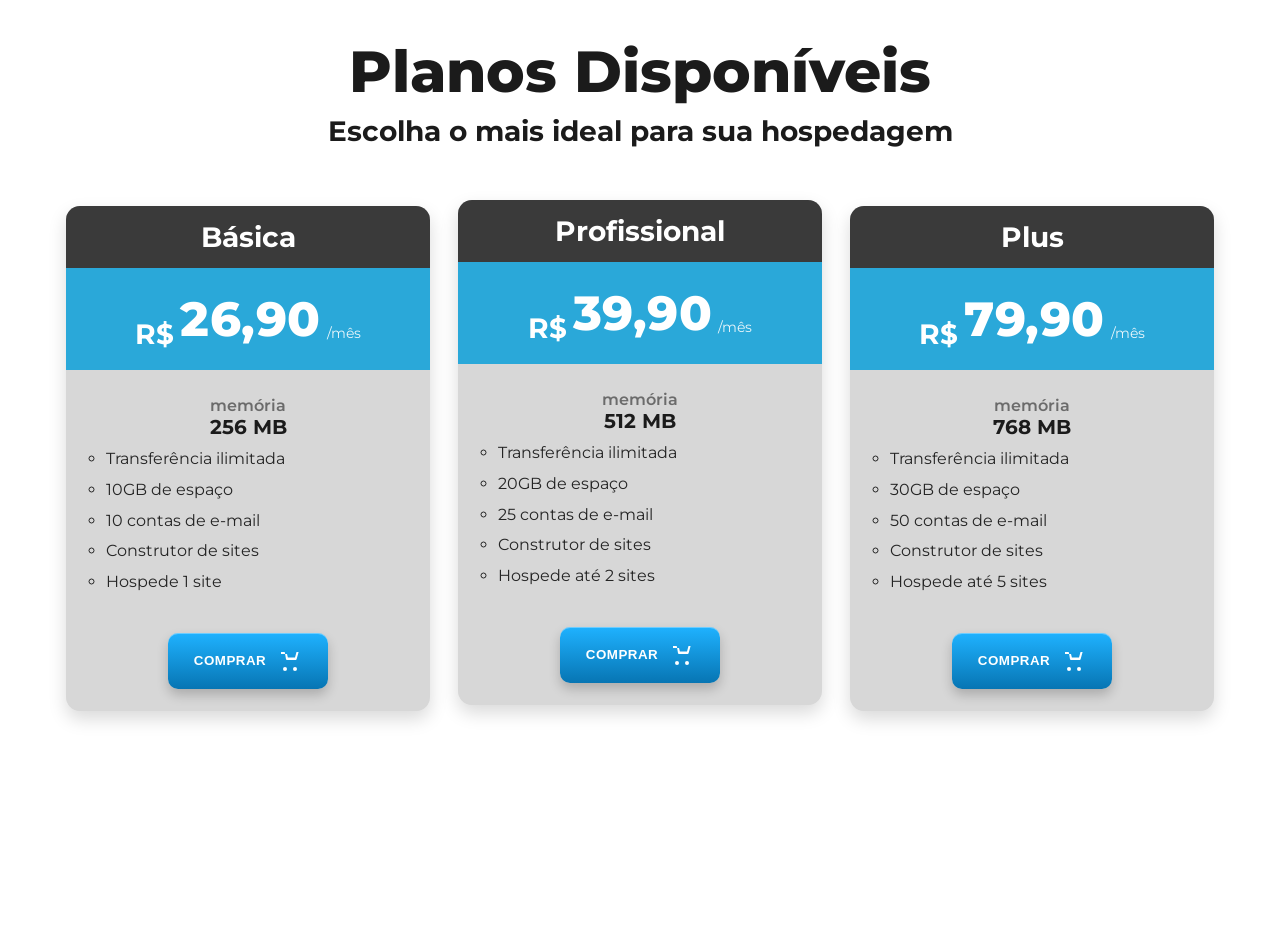
<file: index.html>
<!doctype html>
<html lang="pt-br">
  <head>
    <meta charset="utf-8" />
    <meta name="viewport" content="width=device-width, initial-scale=1" />
    <title>Planos Disponíveis</title>
    <link rel="preconnect" href="https://fonts.gstatic.com" crossorigin />
    <link href="https://fonts.googleapis.com/css2?family=Montserrat:wght@400;600;700;800&display=swap" rel="stylesheet" />
    <link rel="stylesheet" href="./styles.css" />
  </head>
  <body>
    <header class="page-header">
      <h1>Planos Disponíveis</h1>
      <p>Escolha o mais ideal para sua hospedagem</p>
    </header>

    <main class="pricing" aria-label="Tabela de preços">
      <ul class="cards" role="list">
        <li class="card" aria-label="Plano Básica">
          <div class="card__header"><h3 class="card__title">Básica</h3></div>
          <div class="card__price">
            <span class="currency">R$</span>
            <span class="amount">26,90</span>
            <span class="per">/mês</span>
          </div>
          <div class="card__body">
            <div class="memory">
              <span class="label">memória</span>
              <span class="value">256 MB</span>
            </div>
            <ul class="features" role="list">
              <li>Transferência ilimitada</li>
              <li>10GB de espaço</li>
              <li>10 contas de e-mail</li>
              <li>Construtor de sites</li>
              <li>Hospede 1 site</li>
            </ul>
          </div>
          <div class="card__footer">
            <button class="btn-buy" type="button">
              <span>COMPRAR</span>
              <svg class="icon-cart" width="24" height="24" viewBox="0 0 24 24" aria-hidden="true" focusable="false">
                <path fill="currentColor" d="M7 18a2 2 0 1 0 0 4a2 2 0 0 0 0-4m10 0a2 2 0 1 0 0 4a2 2 0 0 0 0-4M5.2 5H3V3h3.7l.3 1.2L8 10.3c.1.4.5.7 1 .7h8.6c.4 0 .9-.3 1-.7l2-7.3h-2.1l-1.5 5.5H9.9L9 5H5.2Z" />
              </svg>
            </button>
          </div>
        </li>

        <li class="card card--featured" aria-label="Plano Profissional">
          <div class="card__header"><h3 class="card__title">Profissional</h3></div>
          <div class="card__price">
            <span class="currency">R$</span>
            <span class="amount">39,90</span>
            <span class="per">/mês</span>
          </div>
          <div class="card__body">
            <div class="memory">
              <span class="label">memória</span>
              <span class="value">512 MB</span>
            </div>
            <ul class="features" role="list">
              <li>Transferência ilimitada</li>
              <li>20GB de espaço</li>
              <li>25 contas de e-mail</li>
              <li>Construtor de sites</li>
              <li>Hospede até 2 sites</li>
            </ul>
          </div>
          <div class="card__footer">
            <button class="btn-buy" type="button">
              <span>COMPRAR</span>
              <svg class="icon-cart" width="24" height="24" viewBox="0 0 24 24" aria-hidden="true" focusable="false">
                <path fill="currentColor" d="M7 18a2 2 0 1 0 0 4a2 2 0 0 0 0-4m10 0a2 2 0 1 0 0 4a2 2 0 0 0 0-4M5.2 5H3V3h3.7l.3 1.2L8 10.3c.1.4.5.7 1 .7h8.6c.4 0 .9-.3 1-.7l2-7.3h-2.1l-1.5 5.5H9.9L9 5H5.2Z" />
              </svg>
            </button>
          </div>
        </li>

        <li class="card" aria-label="Plano Plus">
          <div class="card__header"><h3 class="card__title">Plus</h3></div>
          <div class="card__price">
            <span class="currency">R$</span>
            <span class="amount">79,90</span>
            <span class="per">/mês</span>
          </div>
          <div class="card__body">
            <div class="memory">
              <span class="label">memória</span>
              <span class="value">768 MB</span>
            </div>
            <ul class="features" role="list">
              <li>Transferência ilimitada</li>
              <li>30GB de espaço</li>
              <li>50 contas de e-mail</li>
              <li>Construtor de sites</li>
              <li>Hospede até 5 sites</li>
            </ul>
          </div>
          <div class="card__footer">
            <button class="btn-buy" type="button">
              <span>COMPRAR</span>
              <svg class="icon-cart" width="24" height="24" viewBox="0 0 24 24" aria-hidden="true" focusable="false">
                <path fill="currentColor" d="M7 18a2 2 0 1 0 0 4a2 2 0 0 0 0-4m10 0a2 2 0 1 0 0 4a2 2 0 0 0 0-4M5.2 5H3V3h3.7l.3 1.2L8 10.3c.1.4.5.7 1 .7h8.6c.4 0 .9-.3 1-.7l2-7.3h-2.1l-1.5 5.5H9.9L9 5H5.2Z" />
              </svg>
            </button>
          </div>
        </li>
      </ul>
    </main>
  </body>
  </html>
</file>
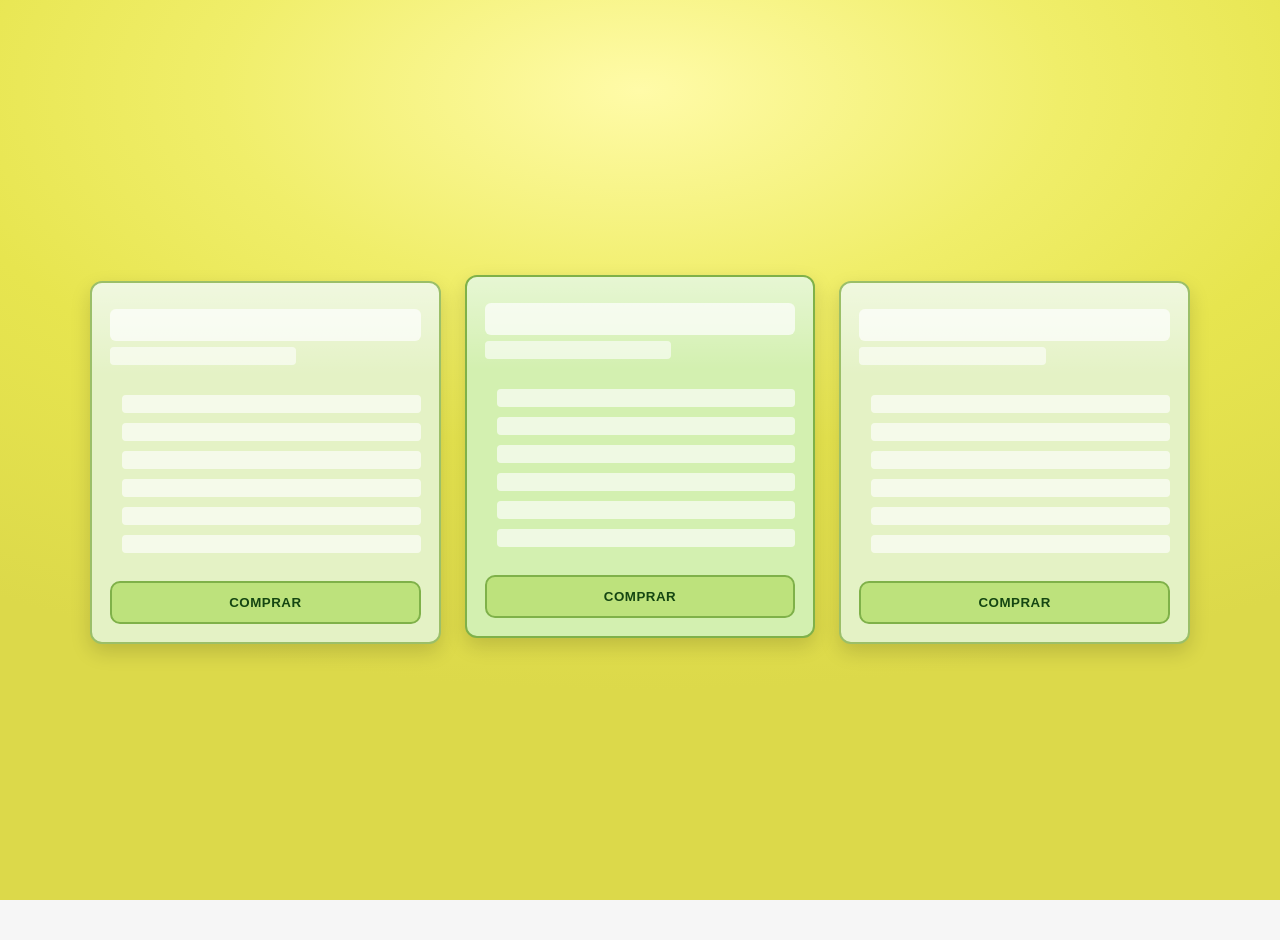
<file: site-precos/index.html>
<!DOCTYPE html>
<html lang="pt-br">
<head>
    <meta charset="utf-8" />
    <meta name="viewport" content="width=device-width, initial-scale=1" />
    <title>Planos</title>
    <link rel="stylesheet" href="./styles.css" />
</head>
<body>
    <main class="pricing">
        <div class="container">
            <header class="pricing__header">
                <h1 class="pricing__title"></h1>
                <p class="pricing__subtitle"></p>
            </header>

            <section class="cards" aria-label="Planos de hospedagem">
                <!-- Card 1 -->
                <article class="card" aria-labelledby="plano-basico">
                    <div class="card__head">
                        <h2 id="plano-basico" class="card__title"></h2>
                        <div class="card__price"></div>
                        <div class="card__meta"></div>
                    </div>
                    <ul class="card__features">
                        <li></li>
                        <li></li>
                        <li></li>
                        <li></li>
                        <li></li>
                        <li></li>
                    </ul>
                    <button class="card__cta" type="button">COMPRAR</button>
                </article>

                <!-- Card 2 -->
                <article class="card card--featured" aria-labelledby="plano-profissional">
                    <div class="card__head">
                        <h2 id="plano-profissional" class="card__title"></h2>
                        <div class="card__price"></div>
                        <div class="card__meta"></div>
                    </div>
                    <ul class="card__features">
                        <li></li>
                        <li></li>
                        <li></li>
                        <li></li>
                        <li></li>
                        <li></li>
                    </ul>
                    <button class="card__cta" type="button">COMPRAR</button>
                </article>

                <!-- Card 3 -->
                <article class="card" aria-labelledby="plano-plus">
                    <div class="card__head">
                        <h2 id="plano-plus" class="card__title"></h2>
                        <div class="card__price"></div>
                        <div class="card__meta"></div>
                    </div>
                    <ul class="card__features">
                        <li></li>
                        <li></li>
                        <li></li>
                        <li></li>
                        <li></li>
                        <li></li>
                    </ul>
                    <button class="card__cta" type="button">COMPRAR</button>
                </article>
            </section>
        </div>
    </main>
    <footer class="footer"></footer>
</body>
</html>
</file>
<file: styles.css>
:root{
  --bg:#ffffff;
  --text:#1b1b1b;
  --muted:#6b6b6b;
  --panel:#e1e1e1;
  --panel-dark:#3a3a3a;
  --accent:#2aa8d9;
  --accent-dark:#1a87b4;
  --shadow:0 8px 18px rgba(0,0,0,.15);
}

*{box-sizing:border-box}
html,body{height:100%}
body{
  margin:0;
  font-family:Montserrat,system-ui,-apple-system,Segoe UI,Roboto,Helvetica,Arial,"Apple Color Emoji","Segoe UI Emoji";
  color:var(--text);
  background:var(--bg);
}

.page-header{ text-align:center; margin:36px 16px 8px }
.page-header h1{
  margin:0 0 8px;
  font-weight:800;
  font-size: clamp(28px, 4.5vw, 64px);
}
.page-header p{
  margin:0 0 24px;
  font-weight:700;
  font-size: clamp(16px, 2.2vw, 32px);
}

.pricing{ max-width: 1200px; margin: 0 auto; padding: 12px 20px 60px }
.cards{
  list-style:none;
  display:grid;
  grid-template-columns: repeat(3, minmax(260px, 1fr));
  gap:28px;
  padding:22px 6px;
  margin:0;
}

.card{
  background:#d7d7d7;
  border-radius:14px;
  box-shadow:var(--shadow);
  overflow:hidden;
  display:flex;
  flex-direction:column;
  transition: transform .2s ease, box-shadow .2s ease;
}
.card:hover{ transform: translateY(-4px); box-shadow:0 14px 28px rgba(0,0,0,.18) }

.card__header{
  background:var(--panel-dark);
  padding:14px 18px;
  text-align:center;
}
.card__title{ color:#fff; margin:0; font-weight:700; font-size:28px }

.card__price{
  background:var(--accent);
  color:#fff;
  text-align:center;
  padding:22px 12px;
  display:flex;
  align-items:flex-end;
  justify-content:center;
  gap:6px;
}
.card__price .currency{font-size:28px; font-weight:700; line-height:1}
.card__price .amount{font-size:48px; font-weight:800; letter-spacing: .5px}
.card__price .per{font-size:14px; opacity:.9; margin-bottom:6px}

.card__body{ padding:18px 22px 8px }
.memory{ text-align:center; margin:8px 0 10px }
.memory .label{ color:var(--muted); display:block; font-weight:600 }
.memory .value{ font-weight:700; font-size:20px }

.features{ margin:8px 0 0 0; padding:0 0 0 18px; color:#242424 }
.features li{ margin:10px 0; line-height:1.3 }

.card__footer{ padding:22px; display:flex; justify-content:center }
.btn-buy{
  position:relative;
  border:0;
  color:#fff;
  font-weight:800;
  letter-spacing:.5px;
  background:linear-gradient(180deg, #1fb2ff 0%, #0775b3 100%);
  padding:16px 26px;
  border-radius:10px;
  cursor:pointer;
  box-shadow: inset 0 1px 0 rgba(255,255,255,.35), 0 6px 12px rgba(0,0,0,.2);
  display:inline-flex;
  align-items:center;
  gap:12px;
  text-transform:uppercase;
}
.btn-buy:hover{ filter:brightness(1.03) }
.btn-buy:active{ transform: translateY(1px) }
.icon-cart{ display:block }

.card--featured{ transform: translateY(-6px); }

@media (max-width: 900px){
  .cards{ grid-template-columns: repeat(2, minmax(240px, 1fr)) }
}
@media (max-width: 620px){
  .cards{ grid-template-columns: 1fr }
  .card--featured{ transform:none }
}
</file>
<file: site-precos/styles.css>
/* Reset/Setup */
* { box-sizing: border-box; }
html, body { height: 100%; }
body {
  margin: 0;
  font-family: system-ui, -apple-system, Segoe UI, Roboto, Helvetica, Arial, "Apple Color Emoji", "Segoe UI Emoji";
  color: #1a1a1a;
  background: #f6f6f6;
}

/* Layout */
.pricing {
  min-height: 100vh;
  display: grid;
  place-items: center;
  padding: 32px 16px;
  background: radial-gradient(1200px 600px at 50% 10%, #fffba8 0%, #f0ee6a 35%, #e7e54f 60%, #dcd94a 100%);
}

.container { width: min(1100px, 100%); }

.pricing__header { text-align: center; margin-bottom: 24px; }
.pricing__title { margin: 0 0 8px; font-size: 32px; font-weight: 800; color: #2d2d2d; }
.pricing__subtitle { margin: 0; color: #3a3a3a; opacity: .9; }

.cards {
  display: grid;
  grid-template-columns: repeat(3, minmax(0, 1fr));
  gap: 24px;
}

.card {
  display: flex;
  flex-direction: column;
  background: #e4f2c5;
  border-radius: 12px;
  border: 2px solid #9bbf68;
  box-shadow: 0 8px 20px rgba(0,0,0,.15);
  overflow: hidden;
}

.card--featured {
  transform: translateY(-6px);
  background: #d3f0b0;
  border-color: #7fb149;
}

.card__head {
  padding: 18px 18px 10px;
  background: linear-gradient(180deg, rgba(255,255,255,.45), rgba(255,255,255,0));
}

.card__title {
  margin: 0 0 8px;
  font-size: 20px;
  font-weight: 700;
  color: #2f3f24;
}

.card__price {
  height: 32px;
  margin-bottom: 6px;
  border-radius: 6px;
  background: rgba(255,255,255,.7);
}

.card__meta {
  height: 18px;
  width: 60%;
  border-radius: 4px;
  background: rgba(255,255,255,.6);
}

.card__features {
  list-style: none;
  margin: 10px 0 0;
  padding: 0 18px 0 30px;
  flex: 1;
}

.card__features li {
  min-height: 18px;
  margin: 10px 0;
  border-radius: 4px;
  background: rgba(255,255,255,.65);
}

.card__cta {
  margin: 18px;
  padding: 12px 16px;
  font-weight: 800;
  letter-spacing: .5px;
  color: #154612;
  background: #bde27c;
  border: 2px solid #7fb149;
  border-radius: 10px;
  cursor: pointer;
  transition: transform .12s ease, box-shadow .12s ease;
}

.card__cta:hover { transform: translateY(-1px); box-shadow: 0 6px 14px rgba(0,0,0,.18); }
.card__cta:active { transform: translateY(0); box-shadow: none; }

.footer { height: 40px; }

/* Responsive */
@media (max-width: 900px) {
  .cards { grid-template-columns: 1fr; }
  .card--featured { transform: none; }
}
</file>
